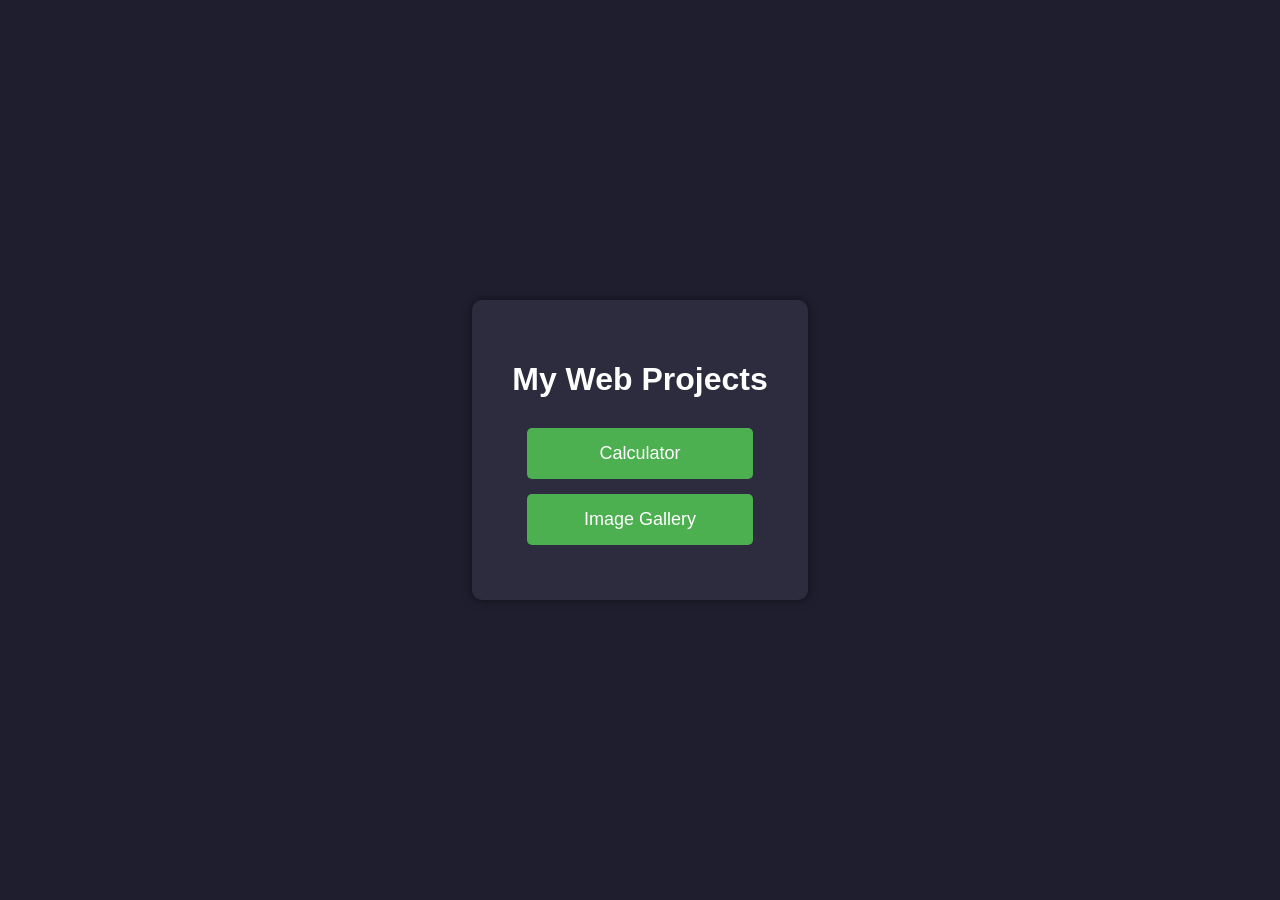
<file: index.html>
<!DOCTYPE html>
<html lang="en">

<head>
<meta charset="UTF-8">
<title>My Web Projects</title>

<style>

body{
font-family: Arial, sans-serif;
background:#1e1e2f;
color:white;
display:flex;
justify-content:center;
align-items:center;
height:100vh;
margin:0;
text-align:center;
}

.container{
background:#2c2c3e;
padding:40px;
border-radius:10px;
box-shadow:0 0 10px rgba(0,0,0,0.5);
}

h1{
margin-bottom:30px;
}

a{
display:block;
margin:15px;
padding:15px;
background:#4caf50;
color:white;
text-decoration:none;
border-radius:5px;
font-size:18px;
transition:0.3s;
}

a:hover{
background:#43a047;
transform:scale(1.05);
}

</style>

</head>

<body>

<div class="container">

<h1>My Web Projects</h1>

<a href="./codealpha_calculator/index.html">Calculator</a>

<a href="./codealpha_imagegallery/index.html">Image Gallery</a>

</div>

</body>

</html>
</file>
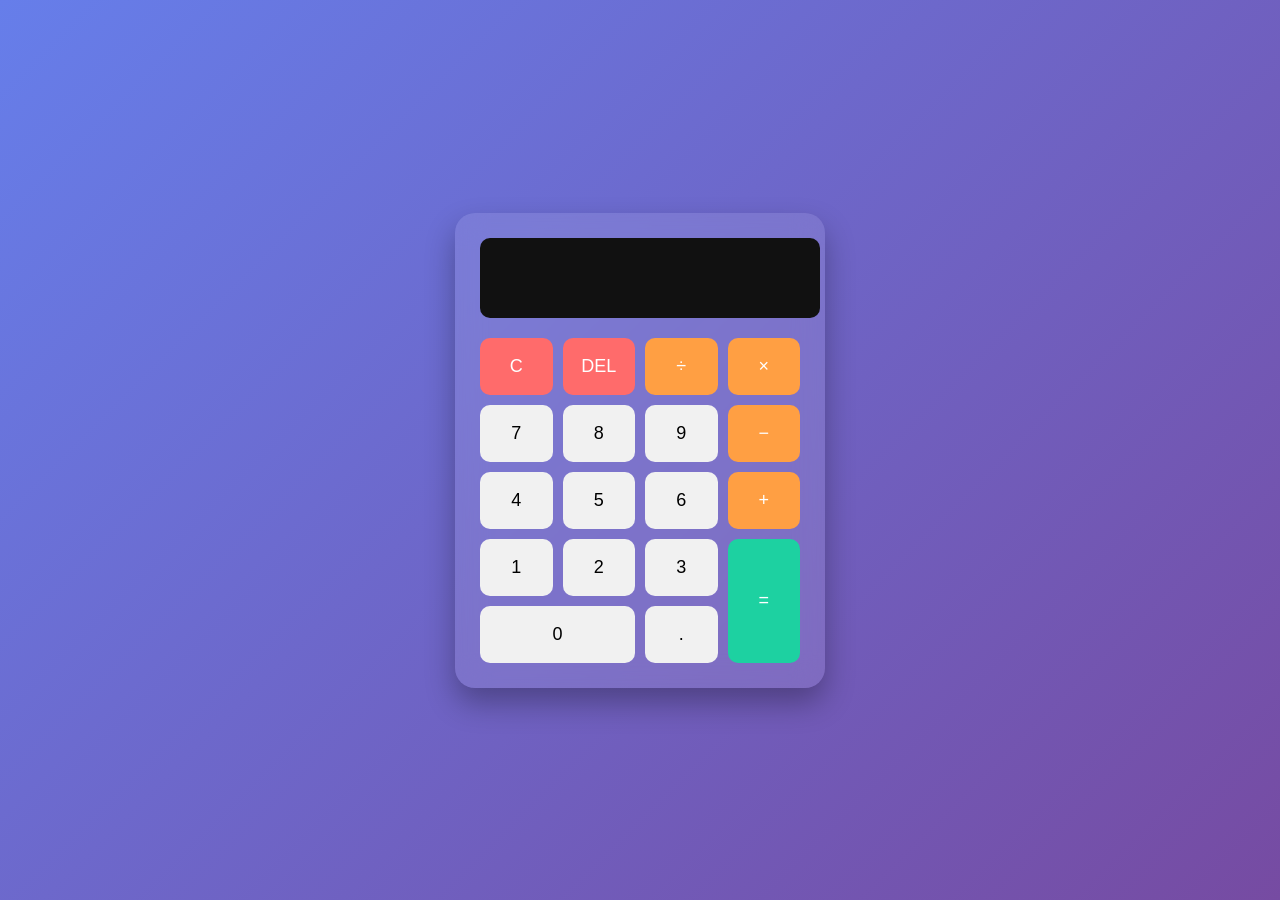
<file: codealpha_calculator/index.html>
<!DOCTYPE html>
<html lang="en">
<head>
<meta charset="UTF-8">
<title>Professional Calculator</title>
<link rel="stylesheet" href="style.css">
</head>

<body>

<div class="calculator">

<input type="text" id="display" readonly>

<div class="buttons">

<button onclick="clearDisplay()" class="special">C</button>
<button onclick="deleteLast()" class="special">DEL</button>
<button onclick="appendValue('/')" class="operator">÷</button>
<button onclick="appendValue('*')" class="operator">×</button>

<button onclick="appendValue('7')">7</button>
<button onclick="appendValue('8')">8</button>
<button onclick="appendValue('9')">9</button>
<button onclick="appendValue('-')" class="operator">−</button>

<button onclick="appendValue('4')">4</button>
<button onclick="appendValue('5')">5</button>
<button onclick="appendValue('6')">6</button>
<button onclick="appendValue('+')" class="operator">+</button>

<button onclick="appendValue('1')">1</button>
<button onclick="appendValue('2')">2</button>
<button onclick="appendValue('3')">3</button>
<button onclick="calculate()" class="equals">=</button>

<button onclick="appendValue('0')" class="zero">0</button>
<button onclick="appendValue('.')">.</button>

</div>

</div>

<script src="script.js"></script>

</body>
</html>
</file>
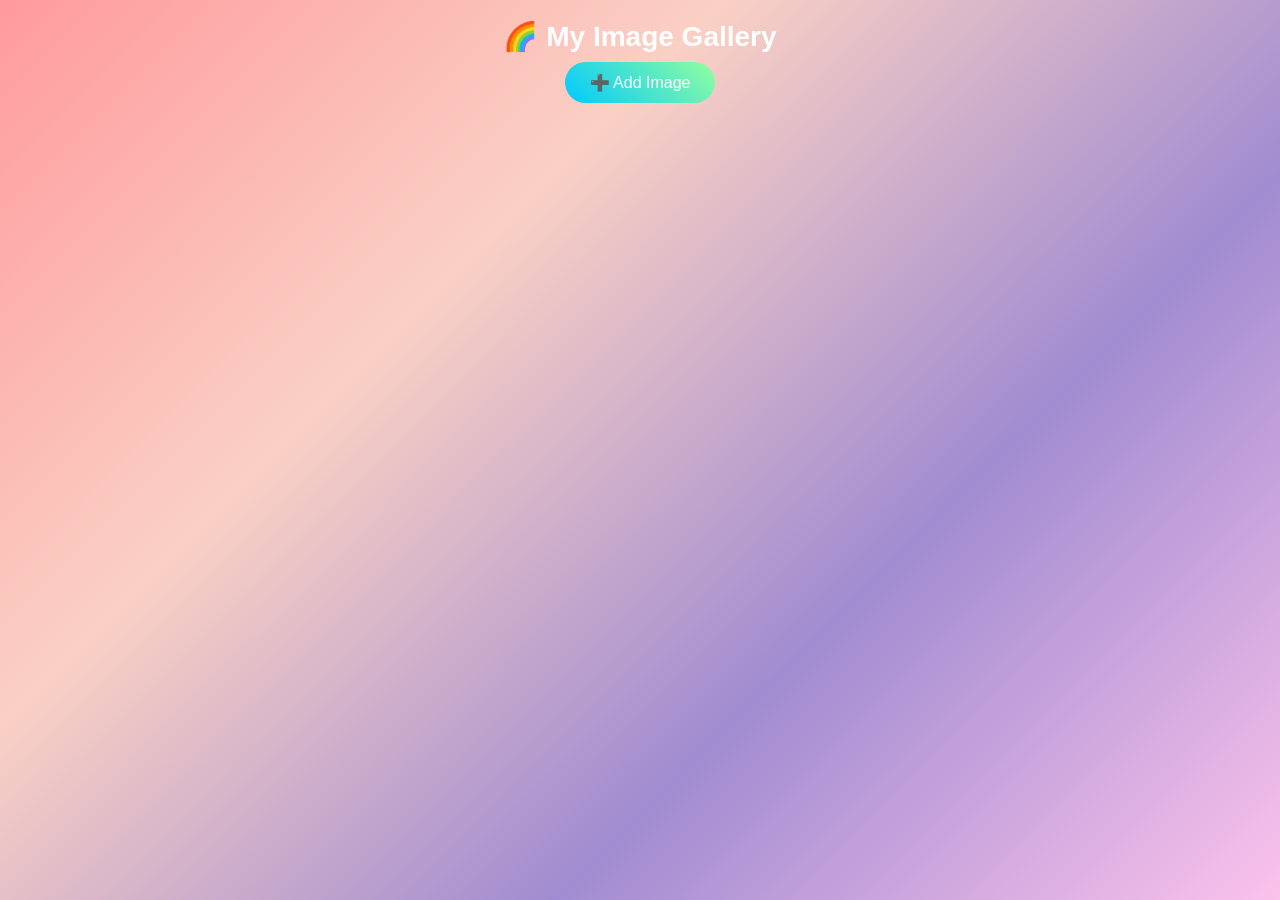
<file: codealpha_image gallery/index.html>
<!DOCTYPE html>
<html lang="en">
<head>
<meta charset="UTF-8">
<title>Colorful Image Gallery</title>
<link rel="stylesheet" href="style.css">
</head>

<body>

<header>
🌈 My Image Gallery
</header>

<div class="controls">
<label class="add-btn">
➕ Add Image
<input type="file" id="imageInput" accept="image/*">
</label>
</div>

<div class="gallery" id="gallery"></div>

<script src="script.js"></script>
</body>
</html>
</file>
<file: codealpha_calculator/style.css>
body{
margin:0;
height:100vh;
display:flex;
justify-content:center;
align-items:center;
font-family:Arial, Helvetica, sans-serif;
background:linear-gradient(135deg,#667eea,#764ba2);
}

.calculator{
background:rgba(255,255,255,0.1);
backdrop-filter:blur(15px);
padding:25px;
border-radius:20px;
box-shadow:0 15px 30px rgba(0,0,0,0.3);
width:320px;
}

#display{
width:100%;
height:60px;
border:none;
border-radius:10px;
margin-bottom:20px;
font-size:24px;
text-align:right;
padding:10px;
background:#111;
color:#fff;
}

.buttons{
display:grid;
grid-template-columns:repeat(4,1fr);
gap:10px;
}

button{
padding:18px;
font-size:18px;
border:none;
border-radius:10px;
cursor:pointer;
background:#f1f1f1;
transition:0.2s;
}

button:hover{
transform:scale(1.05);
background:#ddd;
}

.operator{
background:#ff9f43;
color:white;
}

.special{
background:#ff6b6b;
color:white;
}

.equals{
background:#1dd1a1;
color:white;
grid-row:span 2;
}

.zero{
grid-column:span 2;
}
</file>
<file: codealpha_image gallery/style.css>
body{
margin:0;
font-family:Arial, Helvetica, sans-serif;
background: linear-gradient(135deg,#ff9a9e,#fad0c4,#a18cd1,#fbc2eb);
min-height:100vh;
}

header{
text-align:center;
padding:20px;
font-size:28px;
color:white;
font-weight:bold;
}

.controls{
text-align:center;
margin-bottom:20px;
}

#imageInput{
display:none;
}

.add-btn{
background:linear-gradient(45deg,#00c9ff,#92fe9d);
border:none;
padding:12px 25px;
font-size:16px;
border-radius:25px;
cursor:pointer;
color:#fff;
transition:0.3s;
}

.add-btn:hover{
transform:scale(1.1);
}

.gallery{
width:90%;
margin:auto;
display:grid;
grid-template-columns:repeat(auto-fill,minmax(200px,1fr));
gap:20px;
}

.card{
position:relative;
border-radius:15px;
overflow:hidden;
box-shadow:0 10px 20px rgba(0,0,0,0.2);
transition:0.3s;
}

.card:hover{
transform:scale(1.05);
}

.card img{
width:100%;
height:200px;
object-fit:cover;
}

.delete-btn{
position:absolute;
top:10px;
right:10px;
background:#ff4b5c;
border:none;
color:white;
padding:6px 10px;
border-radius:50%;
cursor:pointer;
font-weight:bold;
}

.delete-btn:hover{
background:#ff1e38;
}
</file>
